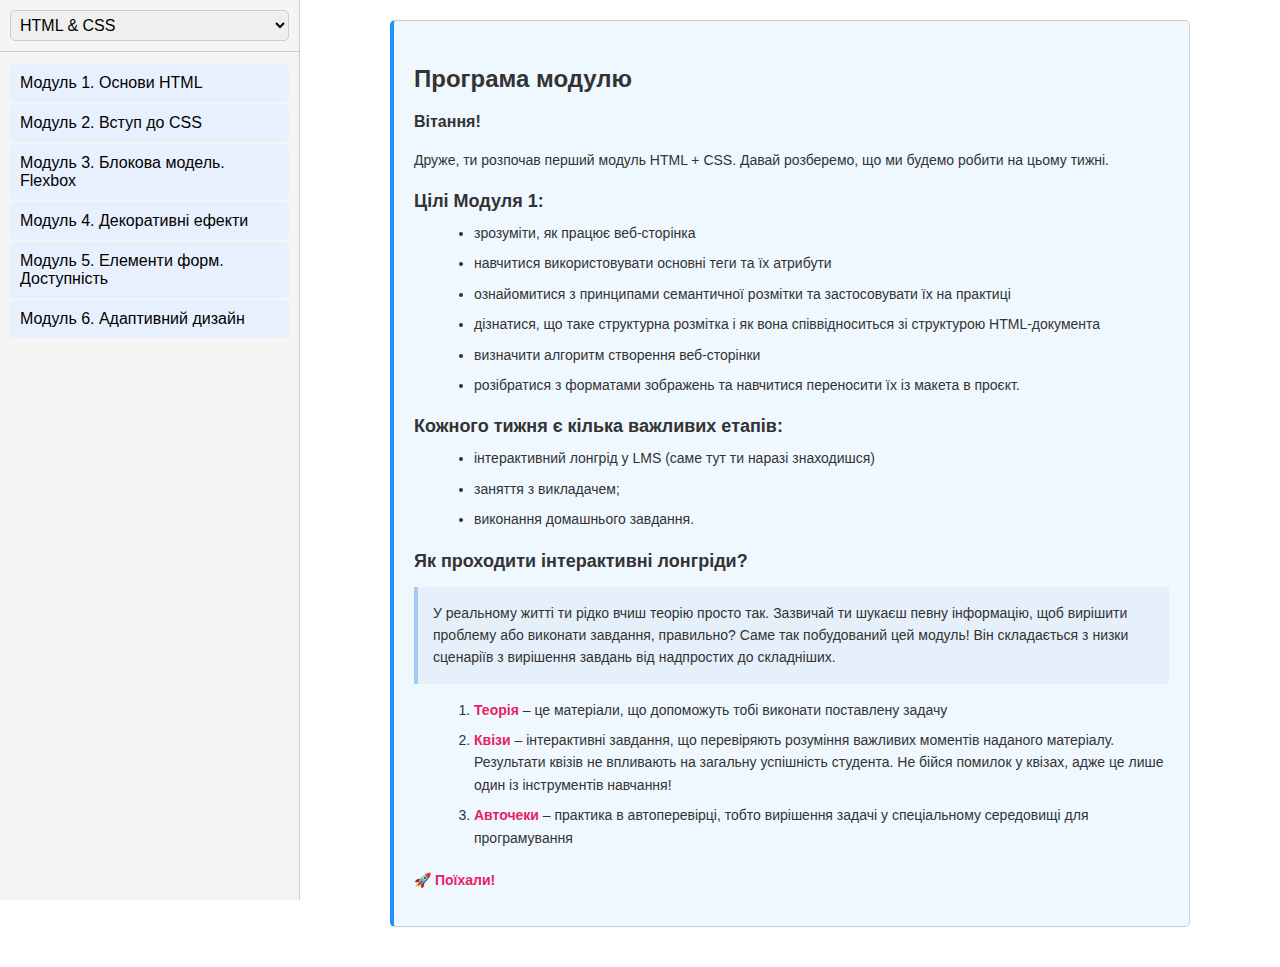
<file: index.html>
<!DOCTYPE html>
<html lang="uk">
  <head>
    <meta charset="UTF-8" />
    <meta name="viewport" content="width=device-width, initial-scale=1.0" />
    <title>study</title>
    <!-- Підключаємо основний CSS файл -->
    <link rel="stylesheet" href="css/styles.css" />
    <!-- Контейнер для динамічного підключення CSS предмету -->
    <link id="subject-styles" rel="stylesheet" href="css/html-css.css" />
  </head>
  <body>
    <!-- Контейнер для меню (ліва частина сторінки) -->
    <div class="menu-container">
      <!-- Випадаючий список для вибору предмету -->
      <div class="subject-selector">
        <select id="subject-select" onchange="switchSubject()">
          <option value="html-css">HTML & CSS</option>
          <option value="javascript">JavaScript</option>
          <option value="python">Python</option>
        </select>
      </div>

      <!-- Контейнер для меню предмету (буде підвантажуватися динамічно) -->
      <div id="menu-content"></div>
    </div>

    <!-- Контейнер для контенту (права частина сторінки) -->
    <div class="content-container">
      <!-- Контейнер для всіх блоків контенту (буде підвантажуватися динамічно) -->
      <div id="content-wrapper" class="content-wrapper"></div>
    </div>

    <!-- Підключаємо JavaScript файл -->
    <script src="script.js"></script>
  </body>
</html>
</file>
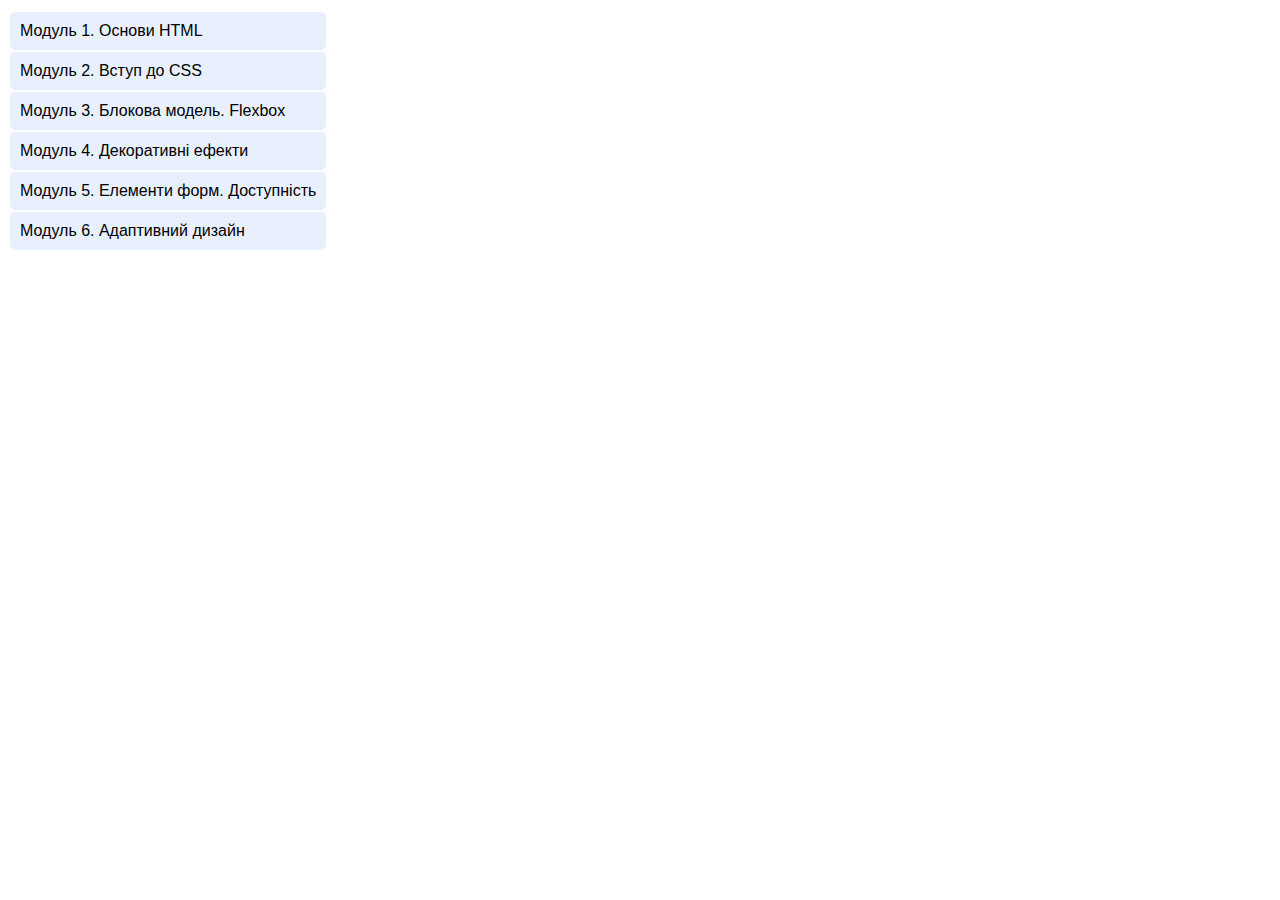
<file: html-css.html>
<!DOCTYPE html>
<html lang="uk">
  <head>
    <meta charset="UTF-8" />
    <meta name="viewport" content="width=device-width, initial-scale=1.0" />
    <title>HTML & CSS</title>
    <!-- Підключаємо основний CSS файл -->
    <link rel="stylesheet" href="css/styles.css" />
    <!-- Підключаємо специфічний CSS для HTML & CSS -->
    <link rel="stylesheet" href="css/html-css.css" />
  </head>
  <body>
    <!-- Меню для предмету HTML & CSS -->
    <div class="menu menu-section active" id="menu-html-css">
      <!-- Модуль 1 -->
      <div class="module" onclick="toggleSubItems('sub1')">
        Модуль 1. Основи HTML
      </div>
      <div class="sub-items" id="sub1">
        <div
          class="sub-item learning"
          onclick="toggleSubItems('sub1-learning')"
        >
          Навчання
        </div>
        <div class="sub-sub-items" id="sub1-learning">
          <div class="sub-sub-item" onclick="showContent('content1-1')">
            Програма модулю
          </div>
          <div class="sub-sub-item" onclick="showContent('content1-2')">
            ВЕБ-технології
          </div>
          <div class="sub-sub-item" onclick="showContent('content1-3')">
            Теги та атрибути
          </div>
          <div class="sub-sub-item" onclick="showContent('content1-4')">
            Посилання
          </div>
          <div class="sub-sub-item" onclick="showContent('content1-5')">
            Структура розмітки
          </div>
          <div class="sub-sub-item" onclick="showContent('content1-6')">
            Скелет HTML-документа
          </div>
          <div class="sub-sub-item" onclick="showContent('content1-7')">
            Алгоритм створення сторінки
          </div>
        </div>
        <div class="sub-item" onclick="showContent('content1-materials')">
          Матеріали
        </div>
        <div class="sub-item" onclick="showContent('content1-lessons')">
          Уроки
        </div>
        <div class="sub-item" onclick="showContent('content1-hw')">ДЗ</div>
      </div>

      <!-- Модуль 2 -->
      <div class="module" onclick="toggleSubItems('sub2')">
        Модуль 2. Вступ до CSS
      </div>
      <div class="sub-items" id="sub2">
        <div
          class="sub-item learning"
          onclick="toggleSubItems('sub2-learning')"
        >
          Навчання
        </div>
        <div class="sub-sub-items" id="sub2-learning">
          <div class="sub-sub-item" onclick="showContent('content2-1')">
            Вступ до CSS
          </div>
        </div>
        <div class="sub-item" onclick="showContent('content2-materials')">
          Матеріали
        </div>
        <div class="sub-item" onclick="showContent('content2-lessons')">
          Уроки
        </div>
        <div class="sub-item" onclick="showContent('content2-hw')">ДЗ</div>
      </div>

      <!-- Модуль 3 -->
      <div class="module" onclick="toggleSubItems('sub3')">
        Модуль 3. Блокова модель. Flexbox
      </div>
      <div class="sub-items" id="sub3">
        <div
          class="sub-item learning"
          onclick="toggleSubItems('sub3-learning')"
        >
          Навчання
        </div>
        <div class="sub-sub-items" id="sub3-learning">
          <div class="sub-sub-item" onclick="showContent('content3-1')">
            Блокова модель та Flexbox
          </div>
        </div>
        <div class="sub-item" onclick="showContent('content3-materials')">
          Матеріали
        </div>
        <div class="sub-item" onclick="showContent('content3-lessons')">
          Уроки
        </div>
        <div class="sub-item" onclick="showContent('content3-hw')">ДЗ</div>
      </div>

      <!-- Модуль 4 -->
      <div class="module" onclick="toggleSubItems('sub4')">
        Модуль 4. Декоративні ефекти
      </div>
      <div class="sub-items" id="sub4">
        <div
          class="sub-item learning"
          onclick="toggleSubItems('sub4-learning')"
        >
          Навчання
        </div>
        <div class="sub-sub-items" id="sub4-learning">
          <div class="sub-sub-item" onclick="showContent('content4-1')">
            Декоративні ефекти
          </div>
        </div>
        <div class="sub-item" onclick="showContent('content4-materials')">
          Матеріали
        </div>
        <div class="sub-item" onclick="showContent('content4-lessons')">
          Уроки
        </div>
        <div class="sub-item" onclick="showContent('content4-hw')">ДЗ</div>
      </div>

      <!-- Модуль 5 -->
      <div class="module" onclick="toggleSubItems('sub5')">
        Модуль 5. Елементи форм. Доступність
      </div>
      <div class="sub-items" id="sub5">
        <div
          class="sub-item learning"
          onclick="toggleSubItems('sub5-learning')"
        >
          Навчання
        </div>
        <div class="sub-sub-items" id="sub5-learning">
          <div class="sub-sub-item" onclick="showContent('content5-1')">
            Елементи форм та доступність
          </div>
        </div>
        <div class="sub-item" onclick="showContent('content5-materials')">
          Матеріали
        </div>
        <div class="sub-item" onclick="showContent('content5-lessons')">
          Уроки
        </div>
        <div class="sub-item" onclick="showContent('content5-hw')">ДЗ</div>
      </div>

      <!-- Модуль 6 -->
      <div class="module" onclick="toggleSubItems('sub6')">
        Модуль 6. Адаптивний дизайн
      </div>
      <div class="sub-items" id="sub6">
        <div
          class="sub-item learning"
          onclick="toggleSubItems('sub6-learning')"
        >
          Навчання
        </div>
        <div class="sub-sub-items" id="sub6-learning">
          <div class="sub-sub-item" onclick="showContent('content6-1')">
            Адаптивний дизайн
          </div>
        </div>
        <div class="sub-item" onclick="showContent('content6-materials')">
          Матеріали
        </div>
        <div class="sub-item" onclick="showContent('content6-lessons')">
          Уроки
        </div>
        <div class="sub-item" onclick="showContent('content6-hw')">ДЗ</div>
      </div>
    </div>

    <!-- Контент для HTML & CSS -->
    <div class="content-wrapper">
      <div class="content" id="content1-1">
        <h3>Програма модулю</h3>
        <p class="greeting">Вітання!</p>
        <p>
          Друже, ти розпочав перший модуль HTML + CSS. Давай розберемо, що ми
          будемо робити на цьому тижні.
        </p>

        <h4>Цілі Модуля 1:</h4>
        <ul>
          <li>зрозуміти, як працює веб-сторінка</li>
          <li>навчитися використовувати основні теги та їх атрибути</li>
          <li>
            ознайомитися з принципами семантичної розмітки та застосовувати їх
            на практиці
          </li>
          <li>
            дізнатися, що таке структурна розмітка і як вона співвідноситься зі
            структурою HTML-документа
          </li>
          <li>визначити алгоритм створення веб-сторінки</li>
          <li>
            розібратися з форматами зображень та навчитися переносити їх із
            макета в проєкт.
          </li>
        </ul>

        <h4>Кожного тижня є кілька важливих етапів:</h4>
        <ul>
          <li>інтерактивний лонгрід у LMS (саме тут ти наразі знаходишся)</li>
          <li>заняття з викладачем;</li>
          <li>виконання домашнього завдання.</li>
        </ul>

        <h4>Як проходити інтерактивні лонгріди?</h4>
        <blockquote class="quote">
          У реальному житті ти рідко вчиш теорію просто так. Зазвичай ти шукаєш
          певну інформацію, щоб вирішити проблему або виконати завдання,
          правильно? Саме так побудований цей модуль! Він складається з низки
          сценаріїв з вирішення завдань від надпростих до складніших.
        </blockquote>

        <ol>
          <li>
            <strong>Теорія</strong> – це матеріали, що допоможуть тобі виконати
            поставлену задачу
          </li>
          <li>
            <strong>Квізи</strong> – інтерактивні завдання, що перевіряють
            розуміння важливих моментів наданого матеріалу. Результати квізів не
            впливають на загальну успішність студента. Не бійся помилок у
            квізах, адже це лише один із інструментів навчання!
          </li>
          <li>
            <strong>Авточеки</strong> – практика в автоперевірці, тобто
            вирішення задачі у спеціальному середовищі для програмування
          </li>
        </ol>

        <p class="note">🚀 Поїхали!</p>
      </div>
      <div class="content" id="content1-2">
        <h3>Веб-технології</h3>
        <h4>Що спільного між сайтом та авто?</h4>
        <p>
          Багато людей щодня користуються автомобілем — як пасажири або водії.
          Але далеко не всі знають принцип роботи двигуна або системи безпеки.
          Це вже сфера автомеханіків.
        </p>
        <p>
          Сайти так само мають “під капотом” багато того, що звичайний
          користувач не бачить. Але ти — майбутній розробник. Отже, почнемо зі
          знайомства з веб-технологіями, які користуються найбільшим попитом.
        </p>

        <h4>Веб-технології HTML, CSS, JS</h4>
        <p>
          Вебсайти – це основа, на якій тримається інтернет. І всі вони
          побудовані на трьох основних технологіях. Використання однієї
          технології не виключає всіх інших. Навпаки, вони зазвичай
          використовуються разом.
        </p>
        <ul>
          <li>
            <strong>HTML</strong> — відповідає за наповнення веб-сторінки
            контентом, а також за її структуру та вміст. Це, наприклад, статті,
            світлини та відео розміщені на сайтах.
          </li>
          <li>
            <strong>CSS</strong> — використовується для оформлення та
            позиціонування елементів сторінки, тобто забезпечення її зовнішнього
            вигляду. Отже, розробник має знати CSS, щоб додавати різні шрифти,
            фон, або спеціальні ефекти для окремих блоків.
          </li>
          <li>
            <strong>JavaScript</strong> — дозволяє додавати функціонал чи
            реакцію на дії користувача. Це вже не про ефекти, зміни кольору при
            наведенні на кнопку, а про функціональну фічу на сайті: наприклад,
            користувач заповнює форму реєстрації тощо.
          </li>
        </ul>
        <div class="image-container">
          <img src="./images/htmlcssjavascript.jpg" alt="HTML,CSS,JAVASCRIPT" />
        </div>
        <h4>Інструмент розробника</h4>
        <p>
          Розробники можуть подивитися, як влаштовані сайти, на які вони
          заходять.
        </p>
        <p>
          <strong>Інструменти розробника</strong> — вбудований функціонал
          браузера, який дозволяє отримувати інформацію про вихідний код
          сторінки, стилі, мережеві запити та багато іншого.
        </p>
        <ul>
          <li>
            <strong
              >Інструменти розробника можна викликати такими способами.
            </strong>
          </li>
          <li>
            — Комбінацією клавіш <strong>Ctrl+Shift+I для Windows</strong>
          </li>
          <li>— Комбінацією клавіш <strong>Cmd+Opt+I для MacOS</strong></li>
          <li>
            — На веб-сторінці натиснути правою клавішею миші та вибрати пункт
            меню «Переглянути код» — остання опція у випадаючому списку.
          </li>
        </ul>
        <div class="image-container">
          <img
            src="./images/developertoolsscreenshot.jpg"
            alt="Developer Tools Screenshot"
          />
        </div>

        <p>
          За замовчуванням в інструментах розробника відкривається вкладка
          Elements. У ній представлено внутрішню HTML-структуру документа. При
          наведенні курсору миші на певний елемент він буде підсвічуватися у
          вікні браузера (viewport).
        </p>
        <p>
          Вкладка <strong>Styles</strong> демонструє стильові налаштування
          сторінки: колір фону, відступи тощо.
        </p>
        <p>
          Ми будемо повертатися до інструментів розробника на різних етапах
          навчання. А зараз можеш заглянути "під капот" свого улюбленого сайту.
        </p>

        <h4>Що таке мова HTML?</h4>
        <p>
          <strong>HyperText Markup Language</strong> (мова розмітки гіпертексту)
          — мова розмітки веб-документів. Набір правил структурування (розмітки)
          текстової інформації, додавання зображень, створення таблиць, форм,
          списків тощо.
        </p>
        <h5>
          <strong>HTML-документ</strong> — текстовий файл з розширенням .html.
        </h5>
        <p>
          Документ, розмічений за допомогою HTML, інтерпретується браузером. Як
          результат, користувачі бачать не вихідний код з елементами розмітки, а
          результат обробки цього файлу — веб-сторінку.
        </p>
        <div class="image-container">
          <img
            src="./images/rawcontentHTMLmarkupWebpage.jpg"
            alt="HTML Flow Diagram"
          />
        </div>
        <p>
          Популярність HTML та використання її як основи веб-сторінок призвело
          до необхідності створення, підтримки та розвитку відповідних
          стандартів. Зараз цим займається
          <a href="https://whatwg.org/"
            >Web Hypertext Application Technology Working Group (WHATWG)</a
          >
          , яка працює над специфікацією
          <a href="https://html.spec.whatwg.org/multipage/"
            >HTML Living Standard.</a
          >
        </p>

        <h3>Подивись на скріншот редактора коду</h3>
        <div class="image-container">
          <img
            src="./images/codeeditorscreenshot.jpg"
            alt="Code Editor Screenshot"
          />
        </div>
        <h4>
          Який файл у папці проєкта є прикладом HTML-документа? (1 правильна
          відповідь)
        </h4>
        <form>
          <label
            ><input type="radio" name="answer" value="styles.css" />
            styles.css</label
          ><br />
          <label
            ><input type="radio" name="answer" value="petro.png" />
            petro.png</label
          ><br />
          <label
            ><input type="radio" name="answer" value="index.html" checked />
            index.html</label
          ><br />
          <label
            ><input type="radio" name="answer" value="prettier.json" />
            prettier.json</label
          >
        </form>
      </div>
      <div class="content" id="content1-3">
        <h3>Теги та атрибути</h3>
        <p>Опис основних тегів та їх атрибутів у HTML.</p>
      </div>
      <div class="content" id="content1-4">
        <h3>Посилання</h3>
        <p>Як створювати посилання в HTML.</p>
      </div>
      <div class="content" id="content1-5">
        <h3>Структура розмітки</h3>
        <p>Правила створення структури HTML-документа.</p>
      </div>
      <div class="content" id="content1-6">
        <h3>Скелет HTML-документа</h3>
        <p>Базовий скелет HTML-документа.</p>
      </div>
      <div class="content" id="content1-7">
        <h3>Алгоритм створення сторінки</h3>
        <p>Кроки для створення HTML-сторінки.</p>
      </div>
      <div class="content" id="content1-materials">
        <h3>Матеріали</h3>
        <p>Ресурси для вивчення HTML.</p>
      </div>
      <div class="content" id="content1-lessons">
        <h3>Уроки</h3>
        <p>Практичні уроки з HTML.</p>
      </div>
      <div class="content" id="content1-hw">
        <h3>ДЗ</h3>
        <p>Завдання для самостійного виконання з HTML.</p>
      </div>

      <div class="content" id="content2-1">
        <h3>Вступ до CSS</h3>
        <p>CSS – це інструмент для стилізації HTML.</p>
      </div>
      <div class="content" id="content2-materials">
        <h3>Матеріали</h3>
        <p>Ресурси для вивчення CSS.</p>
      </div>
      <div class="content" id="content2-lessons">
        <h3>Уроки</h3>
        <p>Практичні уроки з CSS.</p>
      </div>
      <div class="content" id="content2-hw">
        <h3>ДЗ</h3>
        <p>Завдання для самостійного виконання з CSS.</p>
      </div>

      <div class="content" id="content2-1">
        <h3>Вступ до CSS</h3>
        <p>CSS – це інструмент для стилізації HTML.</p>
      </div>
      <div class="content" id="content2-materials">
        <h3>Матеріали</h3>
        <p>Ресурси для вивчення CSS.</p>
      </div>
      <div class="content" id="content2-lessons">
        <h3>Уроки</h3>
        <p>Практичні уроки з CSS.</p>
      </div>
      <div class="content" id="content2-hw">
        <h3>ДЗ</h3>
        <p>Завдання для самостійного виконання з CSS.</p>
      </div>

      <div class="content" id="content3-1">
        <h3>Блокова модель та Flexbox</h3>
        <p>Опис блокової моделі та Flexbox.</p>
      </div>
      <div class="content" id="content3-materials">
        <h3>Матеріали</h3>
        <p>Ресурси для вивчення блокової моделі та Flexbox.</p>
      </div>
      <div class="content" id="content3-lessons">
        <h3>Уроки</h3>
        <p>Практичні уроки з блокової моделі та Flexbox.</p>
      </div>
      <div class="content" id="content3-hw">
        <h3>ДЗ</h3>
        <p>Завдання для самостійного виконання з блокової моделі та Flexbox.</p>
      </div>

      <div class="content" id="content4-1">
        <h3>Декоративні ефекти</h3>
        <p>Застосування декоративних ефектів у CSS.</p>
      </div>
      <div class="content" id="content4-materials">
        <h3>Матеріали</h3>
        <p>Ресурси для вивчення декоративних ефектів.</p>
      </div>
      <div class="content" id="content4-lessons">
        <h3>Уроки</h3>
        <p>Практичні уроки з декоративних ефектів.</p>
      </div>
      <div class="content" id="content4-hw">
        <h3>ДЗ</h3>
        <p>Завдання для самостійного виконання з декоративних ефектів.</p>
      </div>

      <div class="content" id="content5-1">
        <h3>Елементи форм та доступність</h3>
        <p>Робота з формами та доступність.</p>
      </div>
      <div class="content" id="content5-materials">
        <h3>Матеріали</h3>
        <p>Ресурси для вивчення форм та доступності.</p>
      </div>
      <div class="content" id="content5-lessons">
        <h3>Уроки</h3>
        <p>Практичні уроки з форм та доступності.</p>
      </div>
      <div class="content" id="content5-hw">
        <h3>ДЗ</h3>
        <p>Завдання для самостійного виконання з форм та доступності.</p>
      </div>

      <div class="content" id="content6-1">
        <h3>Адаптивний дизайн</h3>
        <p>Основи адаптивного дизайну для різних пристроїв.</p>
      </div>
      <div class="content" id="content6-materials">
        <h3>Матеріали</h3>
        <p>Ресурси для вивчення адаптивного дизайну.</p>
      </div>
      <div class="content" id="content6-lessons">
        <h3>Уроки</h3>
        <p>Практичні уроки з адаптивного дизайну.</p>
      </div>
      <div class="content" id="content6-hw">
        <h3>ДЗ</h3>
        <p>Завдання для самостійного виконання з адаптивного дизайну.</p>
      </div>
    </div>

    <!-- Підключаємо JavaScript файл -->
    <script src="script.js"></script>
  </body>
</html>
</file>
<file: css/styles.css>
/* Загальні стилі для сторінки */
body {
  font-family: Arial, sans-serif; /* Шрифт для всієї сторінки */
  margin: 0; /* Прибираємо стандартні відступи */
  padding: 0; /* Прибираємо стандартні внутрішні відступи */
  display: flex; /* Використовуємо Flexbox для розділення сторінки на меню та контент */
  min-height: 100vh; /* Висота сторінки на весь екран */
}

/* Стилі для контейнера меню (ліва частина) */
.menu-container {
  width: 300px; /* Фіксована ширина меню */
  background-color: #f5f5f5; /* Світлий фон для меню */
  border-right: 1px solid #ccc; /* Межа справа для відділення від контенту */
  overflow-y: auto; /* Додаємо прокрутку, якщо вміст не вміщається */
  height: 100vh; /* Висота на весь екран */
  position: sticky; /* Фіксуємо меню при прокрутці */
  top: 0; /* Прикріплюємо до верхньої межі */
}

/* Стилі для випадаючого списку предметів */
.subject-selector {
  padding: 10px; /* Внутрішні відступи */
  border-bottom: 1px solid #ccc; /* Межа знизу для візуального відділення */
}

/* Стилі для елемента <select> */
select {
  width: 100%; /* Ширина на весь контейнер */
  padding: 5px; /* Внутрішні відступи */
  font-size: 16px; /* Розмір шрифту */
  border-radius: 5px; /* Закруглені кути */
  border: 1px solid #ccc; /* Межа навколо елемента */
}

/* Стилі для меню */
.menu {
  padding: 10px; /* Внутрішні відступи */
}

/* Стилі для модулів (заголовків модулів) */
.module {
  background-color: #e8f0fe; /* Світло-синій фон для модулів */
  padding: 10px; /* Внутрішні відступи */
  margin: 2px 0; /* Зовнішні відступи зверху та знизу */
  cursor: pointer; /* Курсор "рука" при наведенні */
  border-radius: 5px; /* Закруглені кути */
}

/* Ефект при наведенні на модуль */
.module:hover {
  background-color: #d3e1fd; /* Темніший фон при наведенні */
}

/* Стилі для підпунктів меню */
.sub-items,
.sub-sub-items {
  display: none; /* Приховуємо підпункти за замовчуванням */
  padding-left: 20px; /* Відступ зліва для вкладеності */
}

/* Показуємо підпункти, коли додано клас active */
.sub-items.active,
.sub-sub-items.active {
  display: block; /* Відображаємо підпункти */
}

/* Стилі для окремих підпунктів */
.sub-item,
.sub-sub-item {
  padding: 5px; /* Внутрішні відступи */
  cursor: pointer; /* Курсор "рука" при наведенні */
  color: #333; /* Колір тексту */
}

/* Ефект при наведенні на підпункти */
.sub-item:hover,
.sub-sub-item:hover {
  color: #007bff; /* Синій колір при наведенні */
}

/* Стиль для активного пункту */
.sub-sub-item.active {
  background-color: #1e90ff; /* Синій фон для активного пункту */
  color: white; /* Білий колір тексту */
  font-weight: bold; /* Жирний шрифт */
  border-radius: 3px; /* Закруглені кути */
}

/* Стилі для пункту "Навчання" зі значком */
.sub-item.learning {
  position: relative; /* Для позиціонування стрілки */
}

/* Додаємо стрілку вниз перед пунктом "Навчання" */
.sub-item.learning::before {
  content: "▼"; /* Символ стрілки вниз */
  position: absolute; /* Абсолютне позиціонування */
  left: -15px; /* Відступ зліва */
  top: 5px; /* Відступ зверху */
  font-size: 12px; /* Розмір стрілки */
  color: #333; /* Колір стрілки */
}

/* Змінюємо стрілку на "вгору", коли меню розгорнуте */
.sub-item.learning.active::before {
  content: "▲"; /* Символ стрілки вгору */
}

/* Стилі для контейнера контенту (права частина) */
.content-container {
  flex: 1; /* Займає решту доступного простору */
  padding: 20px; /* Внутрішні відступи */
  overflow-y: auto; /* Прокрутка, якщо вміст не вміщається */
  display: flex; /* Використовуємо Flexbox для вирівнювання вмісту */
  justify-content: center; /* Вирівнюємо вміст по центру горизонтально */
}

/* Стилі для обгортки контенту */
.content-wrapper {
  max-width: 800px; /* Обмежуємо ширину, щоб контент залишався по центру */
  width: 100%; /* Адаптивна ширина */
  text-align: left; /* Текст у контенті вирівнюємо зліва для читабельності */
}

/* Базові стилі для блоків контенту */
.content {
  display: none; /* Приховуємо за замовчуванням */
  border: 1px solid #ccc; /* Межа навколо блоку */
  border-radius: 5px; /* Закруглені кути */
  padding: 15px; /* Внутрішні відступи */
  margin-bottom: 20px; /* Відступ знизу між блоками */
}

/* Показуємо контент, коли додано клас active */
.content.active {
  display: block; /* Відображаємо активний блок */
}

/* Стилі для секцій меню (для різних предметів) */
.menu-section {
  display: none; /* Приховуємо за замовчуванням */
}

/* Показуємо секцію, коли додано клас active */
.menu-section.active {
  display: block; /* Відображаємо активну секцію */
}

/* Забезпечуємо адаптивність при масштабуванні */
@media screen and (max-width: 600px) {
  .menu-container {
    width: 200px; /* Зменшуємо ширину меню на маленьких екранах */
  }

  .content-wrapper {
    max-width: 100%; /* Контент займає весь доступний простір */
    padding: 0 10px; /* Додаємо невеликі відступи з боків */
  }
}
</file>
<file: css/html-css.css>
/* Стилі для контенту предмету HTML & CSS */
* {
  box-sizing: border-box;
}

body {
  margin-left: auto;
  margin-right: auto;
}
/* Стилі для блоку контенту "Програма модулю" */
#content1-1 {
  background-color: #f0f8ff; /* Світло-блакитний фон для виділення */
  border-left: 4px solid #1e90ff; /* Синя смуга зліва для акценту */
  padding: 20px; /* Внутрішні відступи */
}

/* Стилі для заголовків у блоці */
#content1-1 h3 {
  font-size: 24px; /* Розмір шрифту для головного заголовка */
  font-weight: bold; /* Жирний шрифт */
  color: #333; /* Темно-сірий колір */
  margin-bottom: 15px; /* Відступ знизу */
}

#content1-1 h4 {
  font-size: 18px; /* Розмір шрифту для підзаголовків */
  font-weight: bold; /* Жирний шрифт */
  color: #333; /* Темно-сірий колір */
  margin: 20px 0 10px; /* Відступи зверху та знизу */
}

/* Стилі для привітання */
#content1-1 .greeting {
  font-size: 16px; /* Розмір шрифту */
  font-weight: bold; /* Жирний шрифт */
  color: #333; /* Темно-сірий колір */
  margin-bottom: 10px; /* Відступ знизу */
}

/* Стилі для параграфів */
#content1-1 p {
  font-size: 14px; /* Розмір шрифту */
  color: #333; /* Темно-сірий колір */
  line-height: 1.6; /* Висота рядка для кращої читабельності */
  margin-bottom: 15px; /* Відступ знизу */
}

/* Стилі для списків */
#content1-1 ul,
#content1-1 ol {
  font-size: 14px; /* Розмір шрифту */
  color: #333; /* Темно-сірий колір */
  line-height: 1.6; /* Висота рядка */
  margin: 10px 0 15px 20px; /* Відступи */
}

#content1-1 ul li,
#content1-1 ol li {
  margin-bottom: 8px; /* Відступ між пунктами списку */
}

/* Стилі для нумерованого списку */
#content1-1 ol li strong {
  color: #e91e63; /* Рожевий колір для виділених слів (наприклад, "Теорія", "Асинхронне") */
}

/* Стилі для цитати */
#content1-1 .quote {
  background-color: #e6f0fa; /* Світло-блакитний фон */
  border-left: 4px solid #a3c9f7; /* Блакитна смуга зліва */
  padding: 15px; /* Внутрішні відступи */
  margin: 15px 0; /* Зовнішні відступи */
  font-size: 14px; /* Розмір шрифту */
  color: #333; /* Темно-сірий колір */
  line-height: 1.6; /* Висота рядка */
}

/* Стилі для нотатки "Готові?" */
#content1-1 .note {
  font-size: 14px; /* Розмір шрифту */
  color: #e91e63; /* Рожевий колір */
  font-weight: bold; /* Жирний шрифт */
  margin-top: 20px; /* Відступ зверху */
}

/* Стилі для блоку контенту "ВЕБ-технології" */
#content1-2 {
  background-color: #f5f5f5; /* Світло-сірий фон */
  border-left: 4px solid #808080; /* Сіра смуга зліва */
  padding: 20px; /* Внутрішні відступи */
}

/* Стилі для заголовків у блоці */
#content1-2 h3 {
  font-size: 24px; /* Розмір шрифту для головного заголовка */
  font-weight: bold; /* Жирний шрифт */
  color: #333; /* Темно-сірий колір */
  margin-bottom: 15px; /* Відступ знизу */
}

#content1-2 h4 {
  font-size: 18px; /* Розмір шрифту для підзаголовків */
  font-weight: bold; /* Жирний шрифт */
  color: #333; /* Темно-сірий колір */
  margin: 20px 0 10px; /* Відступи зверху та знизу */
}

#content1-2 h5 {
  font-size: 16px; /* Розмір шрифту для підзаголовків 5 рівня */
  font-weight: normal; /* Звичайна вага шрифту */
  color: #333; /* Темно-сірий колір */
  margin: 15px 0 10px; /* Відступи зверху та знизу */
}

/* Стилі для параграфів */
#content1-2 p {
  font-size: 14px; /* Розмір шрифту */
  color: #333; /* Темно-сірий колір */
  line-height: 1.6; /* Висота рядка для кращої читабельності */
  margin-bottom: 15px; /* Відступ знизу */
}

/* Стилі для списків */
#content1-2 ul {
  font-size: 14px; /* Розмір шрифту */
  color: #333; /* Темно-сірий колір */
  line-height: 1.6; /* Висота рядка */
  margin: 10px 0 15px 20px; /* Відступи */
}

#content1-2 ul li {
  margin-bottom: 8px; /* Відступ між пунктами списку */
}

#content1-2 ul li strong {
  font-weight: bold; /* Жирний шрифт для виділених слів (наприклад, "HTML", "CSS") */
}

/* Стилі для контейнера зображень */
#content1-2 .image-container {
  display: flex; /* Використовуємо Flexbox для розташування зображень в ряд */
  justify-content: center; /*Рівномірний розподіл простору між зображеннями */
  align-items: center;
  margin: 20px 0; /* Відступи зверху та знизу */
  padding: auto; /* Внутрішні відступи */
  background-color: #e6f0fa; /* Світло-блакитний фон */
  border-radius: 5px; /* Закруглені кути */
}

#content1-2 .image-container img {
  max-width: 100%; /*  Обмежуємо ширину зображень */
  height: auto; /* Зберігаємо пропорції */
}

/* Стилі для форми */
#content1-2 form {
  margin-top: 20px; /* Відступ зверху */
}

#content1-2 form label {
  display: block; /* Кожна опція на новому рядку */
  margin-bottom: 10px; /* Відступ між опціями */
  font-size: 14px; /* Розмір шрифту */
  color: #333; /* Темно-сірий колір */
}

#content1-2 form input[type="radio"] {
  margin-right: 10px; /* Відступ між радіокнопкою та текстом */
}

/* Стилі для решти блоків контенту */
#content1-3 {
  background-color: #fff5ee; /* Світло-персиковий фон */
  border-left: 4px solid #ff6347; /* Коралова смуга зліва */
}

#content1-4 {
  background-color: #f0fff0; /* Світло-зелений фон */
  border-left: 4px solid #32cd32; /* Зелена смуга зліва */
}

#content1-5 {
  background-color: #f5f5dc; /* Світло-бежевий фон */
  border-left: 4px solid #daa520; /* Золота смуга зліва */
}

#content1-6 {
  background-color: #e6e6fa; /* Світло-лавандовий фон */
  border-left: 4px solid #9370db; /* Фіолетова смуга зліва */
}

#content1-7 {
  background-color: #fff0f5; /* Світло-рожевий фон */
  border-left: 4px solid #ff69b4; /* Рожева смуга зліва */
}

#content1-materials {
  background-color: #f0f0f0; /* Світло-сірий фон */
  font-style: italic; /* Курсив для тексту */
}

#content1-lessons {
  background-color: #e0ffff; /* Світло-бірюзовий фон */
  font-weight: bold; /* Жирний шрифт для акценту */
}

#content1-hw {
  background-color: #ffe4e1; /* Світло-рожевий фон */
  border: 2px dashed #ff4500; /* Пунктирна помаранчева межа */
}

#content2-1 {
  background-color: #f5f5f5; /* Світло-сірий фон */
  border-left: 4px solid #4682b4; /* Сталево-синя смуга зліва */
}

#content2-materials {
  background-color: #f0f0f0; /* Світло-сірий фон */
  font-style: italic; /* Курсив для тексту */
}

#content2-lessons {
  background-color: #e0ffff; /* Світло-бірюзовий фон */
  font-weight: bold; /* Жирний шрифт для акценту */
}

#content2-hw {
  background-color: #ffe4e1; /* Світло-рожевий фон */
  border: 2px dashed #ff4500; /* Пунктирна помаранчева межа */
}

#content3-1 {
  background-color: #f0f8ff; /* Світло-блакитний фон */
  border-left: 4px solid #1e90ff; /* Синя смуга зліва */
}

#content3-materials {
  background-color: #f0f0f0; /* Світло-сірий фон */
  font-style: italic; /* Курсив для тексту */
}

#content3-lessons {
  background-color: #e0ffff; /* Світло-бірюзовий фон */
  font-weight: bold; /* Жирний шрифт для акценту */
}

#content3-hw {
  background-color: #ffe4e1; /* Світло-рожевий фон */
  border: 2px dashed #ff4500; /* Пунктирна помаранчева межа */
}

#content4-1 {
  background-color: #fff5ee; /* Світло-персиковий фон */
  border-left: 4px solid #ff6347; /* Коралова смуга зліва */
}

#content4-materials {
  background-color: #f0f0f0; /* Світло-сірий фон */
  font-style: italic; /* Курсив для тексту */
}

#content4-lessons {
  background-color: #e0ffff; /* Світло-бірюзовий фон */
  font-weight: bold; /* Жирний шрифт для акценту */
}

#content4-hw {
  background-color: #ffe4e1; /* Світло-рожевий фон */
  border: 2px dashed #ff4500; /* Пунктирна помаранчева межа */
}

#content5-1 {
  background-color: #f0fff0; /* Світло-зелений фон */
  border-left: 4px solid #32cd32; /* Зелена смуга зліва */
}

#content5-materials {
  background-color: #f0f0f0; /* Світло-сірий фон */
  font-style: italic; /* Курсив для тексту */
}

#content5-lessons {
  background-color: #e0ffff; /* Світло-бірюзовий фон */
  font-weight: bold; /* Жирний шрифт для акценту */
}

#content5-hw {
  background-color: #ffe4e1; /* Світло-рожевий фон */
  border: 2px dashed #ff4500; /* Пунктирна помаранчева межа */
}

#content6-1 {
  background-color: #e6e6fa; /* Світло-лавандовий фон */
  border-left: 4px solid #9370db; /* Фіолетова смуга зліва */
}

#content6-materials {
  background-color: #f0f0f0; /* Світло-сірий фон */
  font-style: italic; /* Курсив для тексту */
}

#content6-lessons {
  background-color: #e0ffff; /* Світло-бірюзовий фон */
  font-weight: bold; /* Жирний шрифт для акценту */
}

#content6-hw {
  background-color: #ffe4e1; /* Світло-рожевий фон */
  border: 2px dashed #ff4500; /* Пунктирна помаранчева межа */
}
</file>
